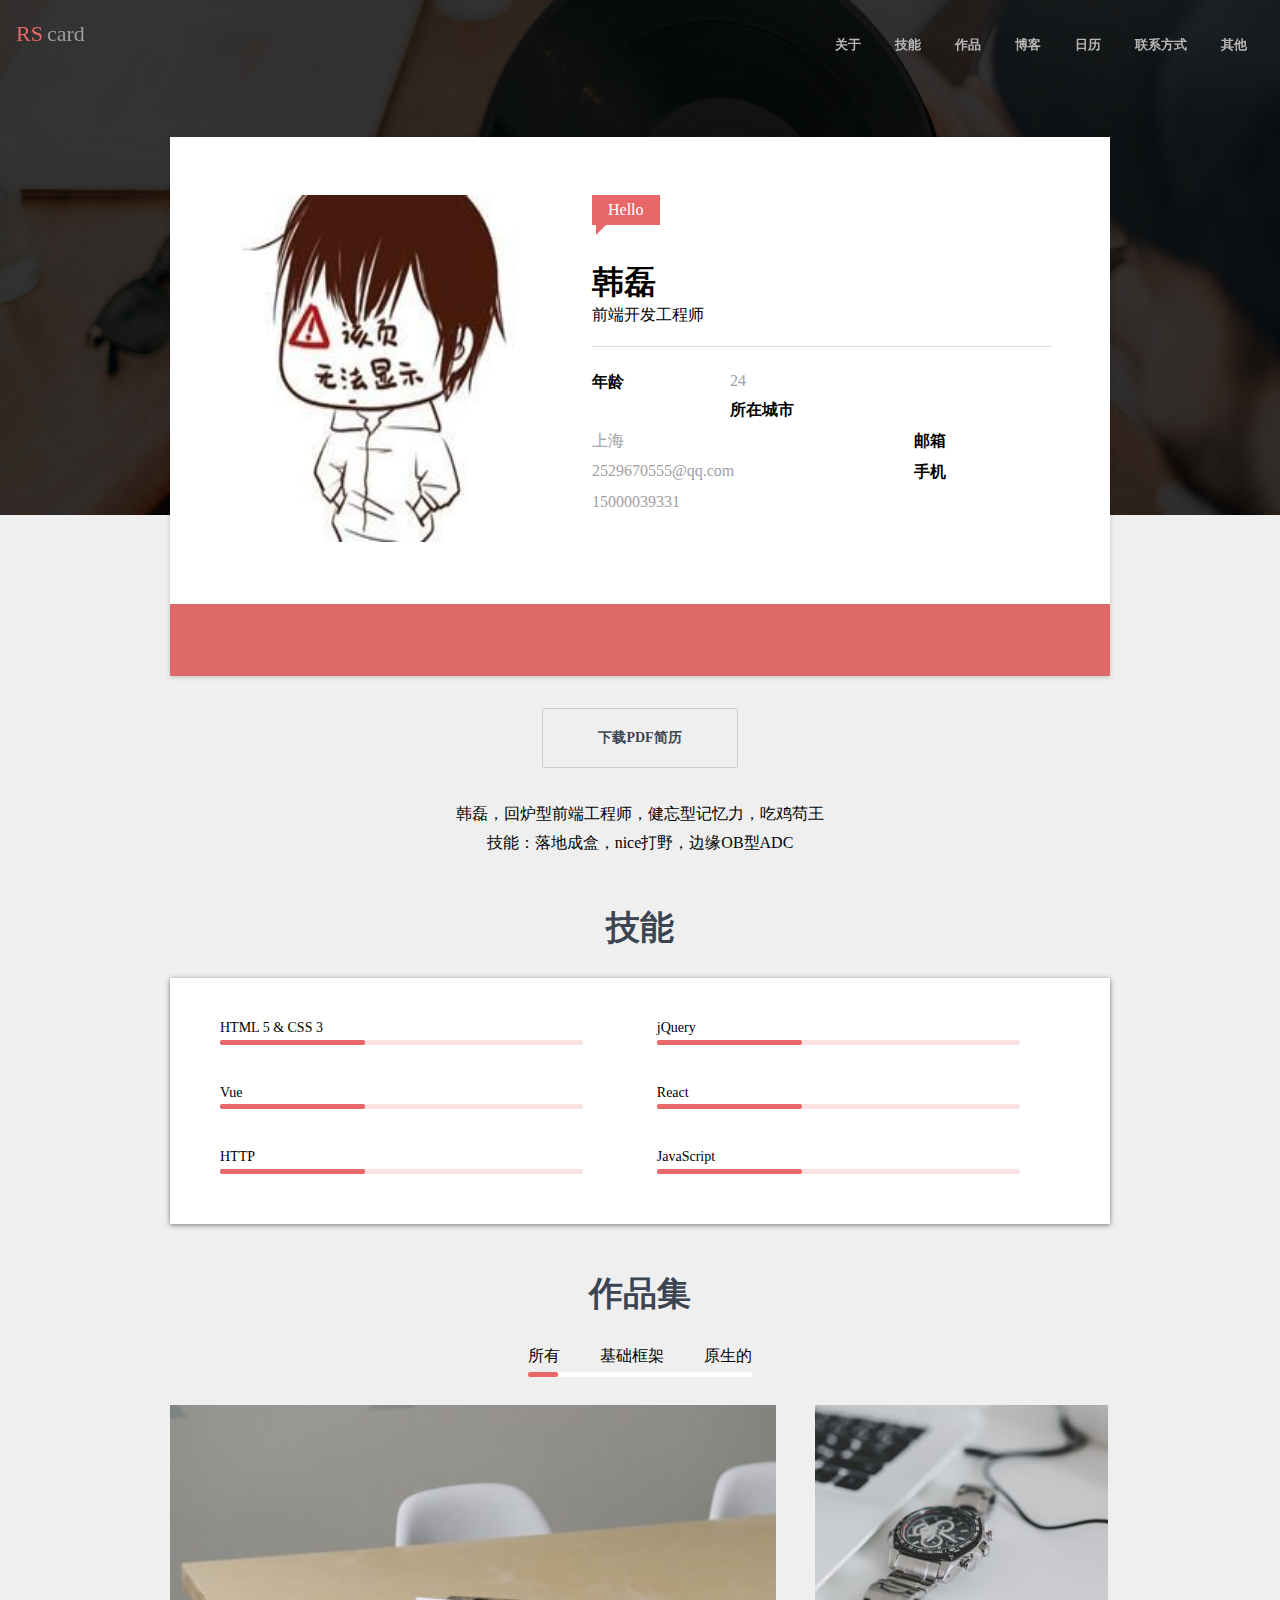
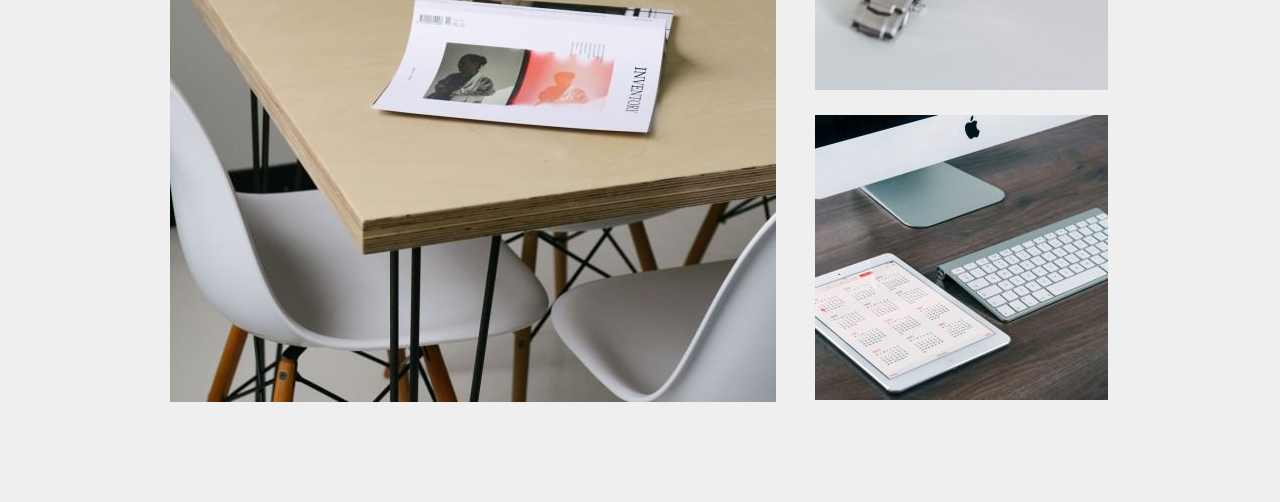
<file: index.html>
<!DOCTYPE html>
<html lang="en">
<head>
    <meta charset="UTF-8">
    <!-- <meta name="viewport" content="width=device-width, initial-scale=1.0">
    <meta http-equiv="X-UA-Compatible" content="ie=edge"> -->
    <title>韩磊的前端简历</title>
    <link rel="stylesheet" href="./a.css">
    <script src="//at.alicdn.com/t/font_457849_oyeaq2rw17mhd7vi.js"></script>
    <style type="text/css">
        .icon {
           width: 1em; height: 1em;
           vertical-align: -0.15em;
           fill: currentColor;
           overflow: hidden;
        }
    </style>
</head>
<body>
    <div class="topNavBar">
        <div class="topNavBar-inner clearfix">
            <a class="logo" href="#" alt="logo" style="float: left;">
                 <span class="rs">RS</span><span class="card">card</span>
            </a>
            <nav style="float: right">
                <ul class = "clearfix">
                    <li><a href="#">关于</a></li>
                    <li><a href="#">技能</a></li>
                    <li><a href="#">作品</a></li>
                    <li><a href="#">博客</a></li>
                    <li><a href="#">日历</a></li>
                    <li><a href="#">联系方式</a></li>
                    <li><a href="#">其他</a></li>
                </ul>
            </nav>   
        </div>    
    </div>
    <div class= "banner">
        <div class="mask"></div>
    </div>
    <main>
        <div class="userCard">
            <div class="pictureAndText clearfix">
                <div class="picture">
                    <img src="./img/head.jpg" width=299 height=347 alt="头像">
                </div>
                <div class="text">
                    <span class="welcome">Hello
                        <span class="triangle"></span>
                    </span>
                    <h1>韩磊</h1>
                    <p>前端开发工程师</p>
                    <hr>
                    <dl>
                        <dt>年龄</dt>
                        <dd>24</dd>
                        <dt>所在城市</dt>
                        <dd>上海</dd>
                        <dt>邮箱</dt>
                        <dd>2529670555@qq.com</dd>
                        <dt>手机</dt>
                        <dd>15000039331</dd> 
                    </dl>  
                </div>
            </div>
            <footer class="media">
                    <a href="#">
                        <svg class="icon" aria-hidden="true">
                                <use xlink:href="#icon-jianshu"></use>
                        </svg>
                    </a>
                    <a href="#">
                        <svg class="icon" aria-hidden="true">
                                <use xlink:href="#icon-weibo-copy"></use>
                        </svg>
                    </a>
                    <a href="#">
                        <svg class="icon" aria-hidden="true">
                                <use xlink:href="#icon-douban"></use>
                        </svg>
                    </a>
                    <a href="#">
                        <svg class="icon" aria-hidden="true">
                                <use xlink:href="#icon-wushanguanwangziti-"></use>
                        </svg>
                    </a>
                    <a href="#">
                        <svg class="icon" aria-hidden="true">
                                <use xlink:href="#icon-shiliangzhinengduixiang-07"></use>
                        </svg>
                    </a>
            </footer>
        </div>
        <p class="downloadButton">
            <a class="downloadResume" href="./resume.pdf" target="_blank" download>下载PDF简历</a>
        </p>
        <P class="selfIntroduction">
                韩磊，回炉型前端工程师，健忘型记忆力，吃鸡苟王<br>
                技能：落地成盒，nice打野，边缘OB型ADC
        </P>
    </main>
    <section  class="skills">
        <h2>技能</h2>
        <ol class="clearfix">
            <li>
                <h3>
                    HTML 5 &amp; CSS 3
                </h3>
                <div class="progressBar">
                    <div class="progress"></div>
                </div>
            </li>
            <li>
                <h3>
                    jQuery
                </h3>
                <div class="progressBar">
                    <div class="progress"></div>
                </div>
            </li>
            <li>
                <h3>
                    Vue
                </h3>
                <div class="progressBar">
                    <div class="progress"></div>
                </div>
            </li>
            <li>
                 <h3>
                     React
                </h3>
                <div class="progressBar">
                    <div class="progress"></div>
                </div>
            </li>
            <li>
                <h3>
                    HTTP
                </h3>
                <div class="progressBar">
                    <div class="progress"></div>
                </div>
            </li>
            <li>
                <h3>
                    JavaScript
                </h3>
                <div class="progressBar">
                    <div class="progress"></div>
                </div>
            </li>
        </ol>
    </section>
    <section class="portfolio">
        <h2>作品集</h2>
        <nav>
            <ol class="clearfix">
                <li id="portfolioAll">所有</li>
                <li id="portfolioFramework">基础框架</li>
                <li id="portfolioVallina">原生的</li>
            </ol>
            <div id="portfolioBar" class="bar state-1">
                <div class="bar-inner"></div>
            </div>
        </nav>
        <script>
            portfolioAll.onclick = function(){
                portfolioBar.className = 'bar state-1'
            }
            portfolioFramework.onclick = function(){
                portfolioBar.className = 'bar state-2'
            }
            portfolioVallina.onclick = function(){
                portfolioBar.className = 'bar state-3'
            }
        </script>
        <div class="works" style="height: 597px;">
            <div class="big" style="top: 0; left: 0;">
                <img src="./img/photo-1.jpg" alt="作品1">
            </div>
            <div class="small" style="top: 0; left: 645px;">
                <img src="./img/photo-2.jpg" alt="作品2">
            </div>
            <div class="small" style="top: 310px; left: 645px;">
                <img src="./img/photo-3.jpg" alt="作品3">
            </div>
        </div>
    </section>
</body>
</html>
</file>
<file: a.css>
body{
    background: #EFEFEF;
    margin: 0;
}
a {
      /* 取消下划线 */
      text-decoration: none;
}
* {
    padding: o;
    margin: 0;
}
hr {
    height: 0;
    border: none;
    border-top: 1px solid #DEDEDE;
}
ul,ol {
    list-style: none;
}
h3 {
    font-weight: normal;
}
.clearfix::after{
    content: '';
    display: block;
    clear: both;
}

.topNavBar {
    padding: 20px 0 20px 0;
    position: fixed;
    top: 0;
    left: 0;
    width: 100%;
}
.topNavBar-inner {
    padding: 0 16px;
}
.topNavBar .logo {
    font-family: "Hiragino Kaku Gothic Std";
    font-size: 22px;
    padding-top: 1px;
}
.topNavBar .logo .rs {
    color: #e6686a;
    margin-right: 4px;
}
.topNavBar .logo .card {
    color: #9a9da2
}
.topNavBar nav {
    padding-top: 8px;
}
.topNavBar nav a {
    color: rgba(255, 255, 255, 7);
    text-decoration: none;
    font-weight: bold;
}
.topNavBar nav >ul {
    list-style: none;
    margin: 0;
    padding: 0;
}
.topNavBar nav > ul > li {
    float: left;
    margin-left: 17px;
    margin-right: 17px;
}
.topNavBar  nav > ul > li > a {
    font-size: 13px;
    color: #b7b7b7;
    font-weight: bold;
    border-top: 3px solid transparent;
    border-bottom: 3px solid transparent;
    padding-bottom: 5px;
    padding-top: 5px;
    display: block;
}
.topNavBar  nav > ul > li > a:hover {
    border-bottom-color: #dc6465;
}
.banner {
    height: 515px;
    background-image: url(./img/rs-cover.jpg);
    background-position: center center;
    background-size: cover;
}
.banner .mask {
    height: 515px;
    background-color: rgba(0, 0, 0, 0.8)
}
.userCard {
    background: white;
    max-width: 940px;/*自适应 最大940px*/
    margin-left: auto;
    margin-right: auto;
    margin-top: -378px;
    box-shadow: 0px 1px 5px 0px rgba(0,0,0,0.2);
}
.userCard .welcome {
    background: #E86867;
    color: white;
    display: inline-block;
    padding: 4px 16px;
    line-height: 22px;
    position: relative;
    margin-bottom: 10px;
}
.userCard .welcome .triangle {
    display: block;
    border: 10px solid transparent;
    width: 0px;
    border-left-color: #E86867;
    border-top-width: 0px;
    position: absolute;
    left: 4px;
    top: 100%;
}
.userCard .picture {
    float: left;
}
.userCard .text {
    float: left;
    margin-left: 65px;
    width: 460px;
}
.userCard .text h1 {
    margin-top: 26px;
}
.userCard .text hr {
    margin: 20px 0;
}
.userCard .pictureAndText {
    padding: 58px;
}
.userCard dl dt,
.userCard dl dd {
    float: left;
    padding: 5px 0;
}
.userCard dl dt {
    width: 30%;
    font-weight: bold;
}
.userCard dl dd {
    width: 70%;
    color: #9da0a7;
}
.userCard > footer.media {
    background: #DF6868;
    text-align: center;
}
.userCard > footer.media > a {
    display: inline-block;
    width: 40px;;
    line-height: 30px;
    padding: 5px 0;
    border-radius: 50%;
    margin: 16px;
}
.userCard > footer.media > a:hover{
    background: #C85D5D;
}
.userCard svg {
    width: 30px;
    height: 30px;
    fill: white;
    vertical-align: top;
}
body > main .downloadResume {
    font-size: 14px;
    line-height: 16px;
    padding: 21px 55px;
    border: 1px solid #CBCDCF;
    display: inline-block;
    background: #EFEFEF;
    border-radius: 2px;
    color: #3E4551;
    font-weight: bold;
    margin: 32px;
    transition: box-shadow 0.3s;
}
body > main .downloadResume:hover {
    box-shadow: 0px 4px 13px 0px rgba(0,0,0,0.2);
}
main > .downloadButton {
    text-align: center;
}
.selfIntroduction {
    max-width: 940px;/*自适应 最大940px*/
    margin-left: auto;
    margin-right: auto;
    line-height: 1.8;
    text-align: center;
    font-family: kai;
}
section.skills ,
section.portfolio {
    max-width: 940px;
    margin-left: auto;
    margin-right: auto;
}

section.skills > h2,
section.portfolio > h2 {
    color: #3d4451;
    font-size: 34px;
    line-height: 1.2;
    font-weight: 600;
    text-align: center;
    margin-top: 50px;
}
section.skills h3 {
    font-size: 14px;
    line-height: 1.1;
    padding-right: 40px;
}
section.skills > ol {
    background: white;
    box-shadow: 0px 1px 5px 0px rgba(0,0,0,0.5);
    padding: 42px 50px 10px;
    margin-top: 30px;
}
section.skills > ol > li {
    float: left;
    width: 48%;
    box-sizing: border-box;    /*该属性使宽度100%算border在里面*/
    padding-right: 40px;

}
section.skills > ol > li:nth-child(even) {/*意思是li元素中的偶数状态(伪类)*/
    float: right;
}
section.skills .progressBar {
    height: 5px;
    background: #FAE1E1;
    border-radius: 2px;
    margin: 4px 0 40px;
}
section.skills .progressBar .progress {
    height: 5px;
    background: #E86867;
    width: 40%;
    border-radius: 2px;
}
section.portfolio {
    text-align: center;
}
section.portfolio > nav {
    display: inline-block;
    vertical-align: top;
    margin-top: 32px;
}
section.portfolio > nav > ol {
    padding: 0;
    margin: 0 auto;
    display: inline-block;/*加了inline-block 会使上下两侧空隙不同*/
    vertical-align: top;/*所以要加这句话来修复这个BUG*/
}
section.portfolio > nav > ol > li {
    float: left;
    margin-left: 40px;
    cursor: pointer;
}
section.portfolio > nav > ol > li:nth-child(1) {
    margin-left: 0;
}
section.portfolio > nav .bar {
    display: block;
    height: 5px;
    background: white;
    margin-top: 5px;
    border-radius: 2px;
    margin-bottom: 28px;
}
section.portfolio > nav .bar-inner {
    height: 100%;
    background: #E86867;
    border-radius: 2px;
    transition: all 0.5s;
}
section.portfolio > nav .bar.state-1 .bar-inner {
    margin-left: 0;
    width: 30px;
}
section.portfolio > nav .bar.state-2 .bar-inner {
    margin-left: 72px;
    width: 65px;
}
section.portfolio > nav .bar.state-3 .bar-inner {
    margin-left: 175px;
    width: 50px;
}
section.portfolio .works {
    position: relative;
    margin-bottom: 100px;
}
section.portfolio .works > .big,
section.portfolio .works > .small {
    position: absolute;
}
</file>
